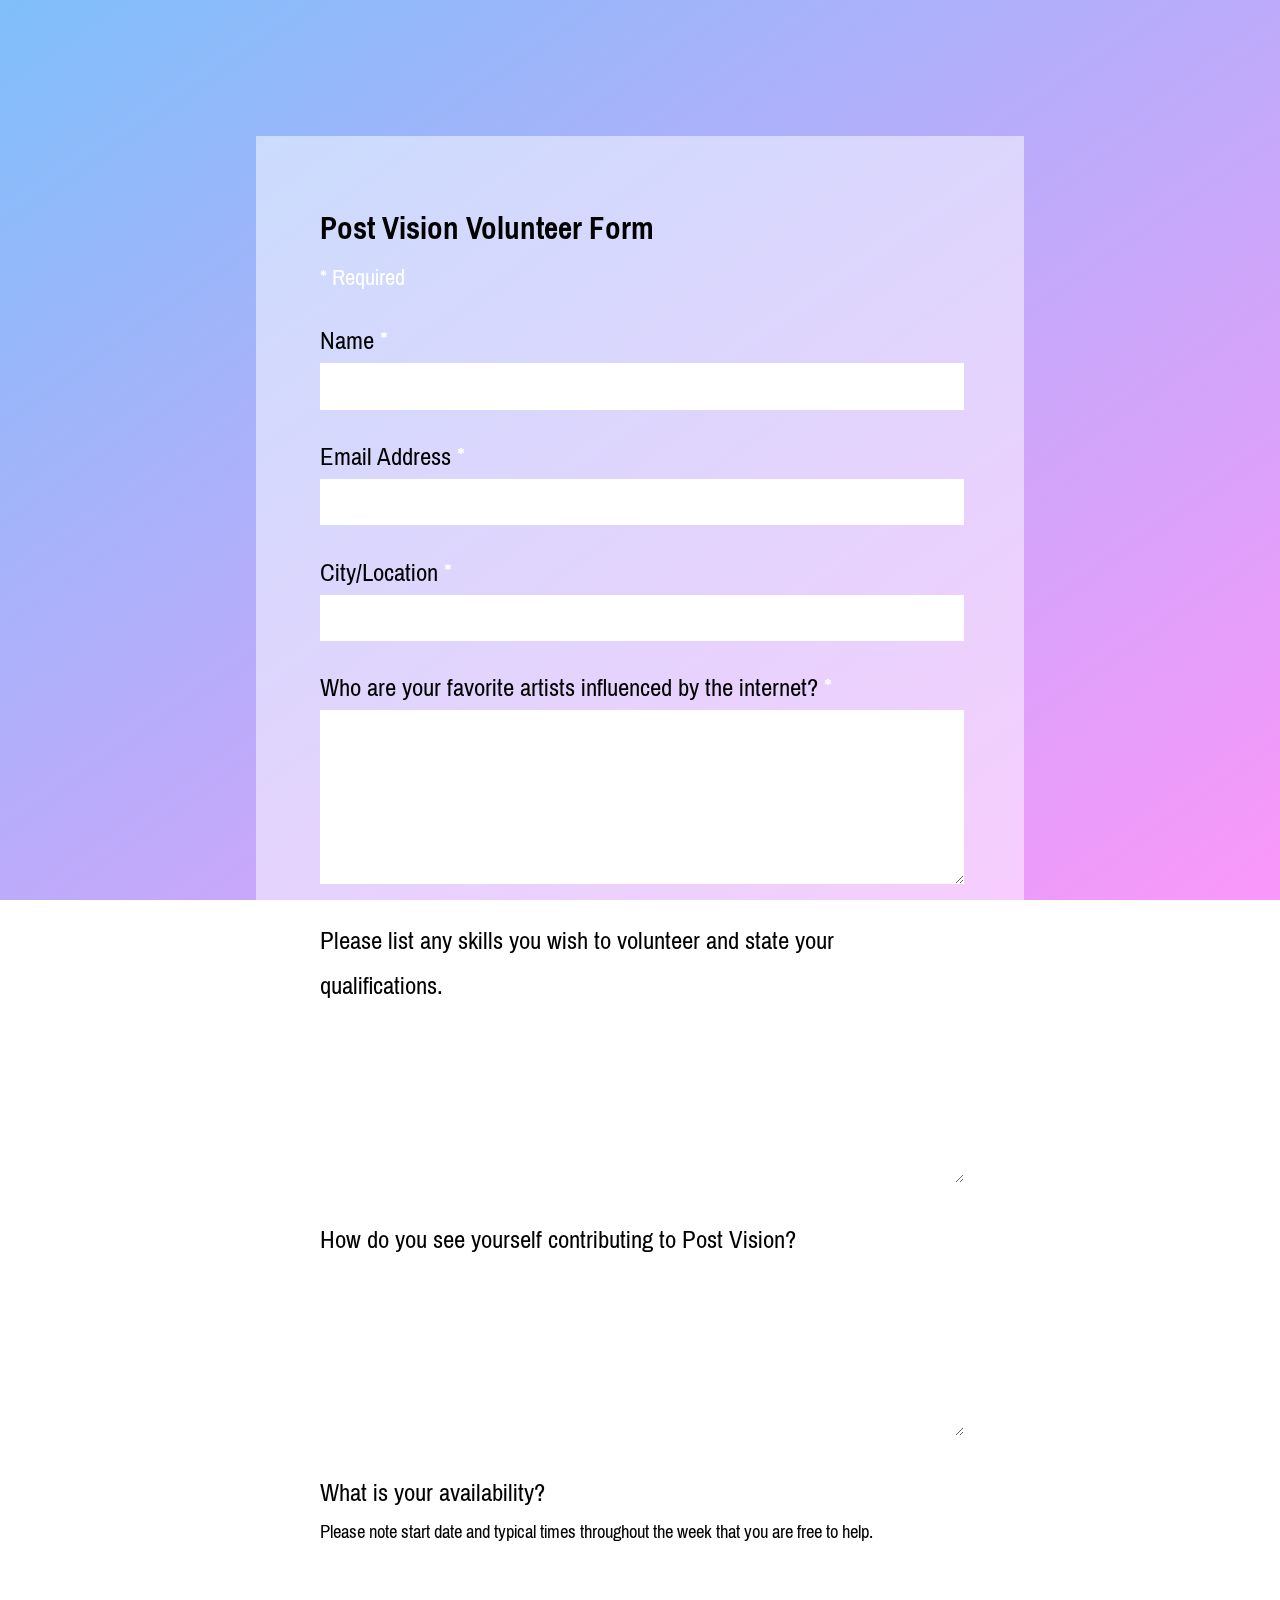
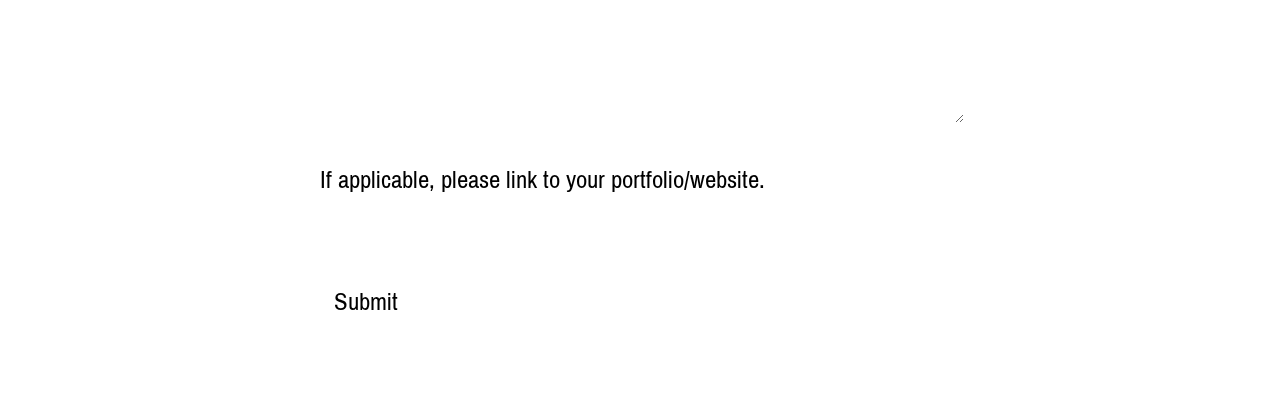
<file: apply/index.html>
<!DOCTYPE html>
	<head>
		<link rel="stylesheet" type="text/css" href="../static/styles/styles.css" >
		<link rel="stylesheet" type="text/css" href="../static/styles/form-styles.css" >
		<link rel="stylesheet" type="text/css" href="../static/styles/styles-mobile.css" media="only screen and (max-device-width: 640px)">
		<link rel="stylesheet" type="text/css" href="../static/styles/font-awesome.min.css" >
		<link href='https://fonts.googleapis.com/css?family=Pragati+Narrow' rel='stylesheet' type='text/css'>
	</head>
        <title>Post Vision Application</title>
        <meta http-equiv="Content-Type" content="text/html; charset=UTF-8">
       
    </head>
<body>
		<div id="bg-video-box">
		</div>
        <div class="form-block">
            <form id="form" target="_self" onsubmit="" action="">

	<div class="freebirdFormviewerViewFormCard">
		<div class="freebirdFormviewerViewAccentBanner freebirdAccentBackground"></div>
		<div class="freebirdFormviewerViewFormContent ">
			<div class="freebirdFormviewerViewHeaderHeader">
				<div class="freebirdFormviewerViewHeaderTitleRow">
					<div class="freebirdFormviewerViewHeaderTitle" dir="auto" role="heading" aria-level="1">Post Vision Volunteer Form</div>
				</div>
				<div class="freebirdFormviewerViewHeaderRequiredLegend" aria-hidden="true" dir="auto">* Required</div>
			</div>
			<div class="freebirdFormviewerViewItemList" role="list">
				<div role="listitem" class="freebirdFormviewerViewItemsItemItem freebirdFormviewerViewItemsTextTextItem" jsname="ibnC6b" jscontroller="rDGJeb" jsaction="sPvj8e:e4JwSe,vwKRrd;" data-required="true" data-input="L9xHkb" data-item-id="1164514188">
					<div class="freebirdFormviewerViewItemsItemItemheader">
						<div class="freebirdFormviewerViewItemsItemItemTitleContainer">
							<div class="freebirdFormviewerViewItemsItemItemTitle" dir="auto" role="heading" aria-level="2" aria-describedby="i.desc.1164514188">
								Name
								<span class="freebirdFormviewerViewItemsItemRequiredAsterisk" aria-hidden="true">*</span>
							</div>
							<div class="freebirdFormviewerViewItemsItemItemHelpText" id="i.desc.1164514188" dir="auto"></div>
						</div>
					</div>
					<div class="freebirdFormviewerViewItemsTextItemWrapper">
						<div class="quantumWizTextinputPaperinputEl freebirdFormviewerViewItemsTextShortText freebirdThemedInput" jscontroller="pxq3x" jsaction="clickonly:KjsqPd; focus:Jt1EX; blur:fpfTEe; input:Lg5SV;" jsshadow="" jsname="W85ice">
							<div class="quantumWizTextinputPaperinputMainContent exportContent">
								<div class="quantumWizTextinputPaperinputContentArea">
									<div class="quantumWizTextinputPaperinputInputArea">
										<input type="text" class="quantumWizTextinputPaperinputInput exportInput" jsname="YPqjbf" autocomplete="off" tabindex="0" aria-label="Name" aria-describedby="i.desc.1164514188 i.err.1164514188" name="Post Vision Volunteer Form" value="" required="" dir="auto" data-initial-dir="auto" data-initial-value="">
										<div jsname="LwH6nd" class="quantumWizTextinputPaperinputPlaceholder exportLabel">Your answer</div>
									</div>
									<div class="quantumWizTextinputPaperinputUnderline exportUnderline"></div>
									<div jsname="XmnwAc" class="quantumWizTextinputPaperinputFocusUnderline exportFocusUnderline"></div>
								</div>
							</div>
							<div jsname="ty6ygf" class="quantumWizTextinputPaperinputHint exportHint"></div>
						</div>
					</div>
					<input type="hidden" name="entry.1023410780" jsname="L9xHkb">
					<div jsname="XbIQze" class="freebirdFormviewerViewItemsItemErrorMessage" id="i.err.1164514188" role="alert"></div>
				</div>
				<div role="listitem" class="freebirdFormviewerViewItemsItemItem freebirdFormviewerViewItemsTextTextItem" jsname="ibnC6b" jscontroller="rDGJeb" jsaction="sPvj8e:e4JwSe,vwKRrd;" data-required="true" data-input="L9xHkb" data-item-id="34485674">
					<div class="freebirdFormviewerViewItemsItemItemheader">
						<div class="freebirdFormviewerViewItemsItemItemTitleContainer">
							<div class="freebirdFormviewerViewItemsItemItemTitle" dir="auto" role="heading" aria-level="2" aria-describedby="i.desc.34485674">
								Email Address
								<span class="freebirdFormviewerViewItemsItemRequiredAsterisk" aria-hidden="true">*</span>
							</div>
							<div class="freebirdFormviewerViewItemsItemItemHelpText" id="i.desc.34485674" dir="auto"></div>
						</div>
					</div>
					<div class="freebirdFormviewerViewItemsTextItemWrapper">
						<div class="quantumWizTextinputPaperinputEl freebirdFormviewerViewItemsTextShortText freebirdThemedInput" jscontroller="pxq3x" jsaction="clickonly:KjsqPd; focus:Jt1EX; blur:fpfTEe; input:Lg5SV;" jsshadow="" jsname="W85ice">
							<div class="quantumWizTextinputPaperinputMainContent exportContent">
								<div class="quantumWizTextinputPaperinputContentArea">
									<div class="quantumWizTextinputPaperinputInputArea">
										<input type="text" class="quantumWizTextinputPaperinputInput exportInput" jsname="YPqjbf" autocomplete="off" tabindex="0" aria-label="Email Address" aria-describedby="i.desc.34485674 i.err.34485674" name="Post Vision Volunteer Form" value="" required="" dir="auto" data-initial-dir="auto" data-initial-value="">
										<div jsname="LwH6nd" class="quantumWizTextinputPaperinputPlaceholder exportLabel">Your answer</div>
									</div>
									<div class="quantumWizTextinputPaperinputUnderline exportUnderline"></div>
									<div jsname="XmnwAc" class="quantumWizTextinputPaperinputFocusUnderline exportFocusUnderline"></div>
								</div>
							</div>
							<div jsname="ty6ygf" class="quantumWizTextinputPaperinputHint exportHint"></div>
						</div>
					</div>
					<input type="hidden" name="entry.1090518164" jsname="L9xHkb">
					<div jsname="XbIQze" class="freebirdFormviewerViewItemsItemErrorMessage" id="i.err.34485674" role="alert"></div>
				</div>
				<div role="listitem" class="freebirdFormviewerViewItemsItemItem freebirdFormviewerViewItemsTextTextItem" jsname="ibnC6b" jscontroller="rDGJeb" jsaction="sPvj8e:e4JwSe,vwKRrd;" data-required="true" data-input="L9xHkb" data-item-id="1781179036">
					<div class="freebirdFormviewerViewItemsItemItemheader">
						<div class="freebirdFormviewerViewItemsItemItemTitleContainer">
							<div class="freebirdFormviewerViewItemsItemItemTitle" dir="auto" role="heading" aria-level="2" aria-describedby="i.desc.1781179036">
								City/Location
								<span class="freebirdFormviewerViewItemsItemRequiredAsterisk" aria-hidden="true">*</span>
							</div>
							<div class="freebirdFormviewerViewItemsItemItemHelpText" id="i.desc.1781179036" dir="auto"></div>
						</div>
					</div>
					<div class="freebirdFormviewerViewItemsTextItemWrapper">
						<div class="quantumWizTextinputPaperinputEl freebirdFormviewerViewItemsTextShortText freebirdThemedInput" jscontroller="pxq3x" jsaction="clickonly:KjsqPd; focus:Jt1EX; blur:fpfTEe; input:Lg5SV;" jsshadow="" jsname="W85ice">
							<div class="quantumWizTextinputPaperinputMainContent exportContent">
								<div class="quantumWizTextinputPaperinputContentArea">
									<div class="quantumWizTextinputPaperinputInputArea">
										<input type="text" class="quantumWizTextinputPaperinputInput exportInput" jsname="YPqjbf" autocomplete="off" tabindex="0" aria-label="City/Location" aria-describedby="i.desc.1781179036 i.err.1781179036" name="Post Vision Volunteer Form" value="" required="" dir="auto" data-initial-dir="auto" data-initial-value="">
										<div jsname="LwH6nd" class="quantumWizTextinputPaperinputPlaceholder exportLabel">Your answer</div>
									</div>
									<div class="quantumWizTextinputPaperinputUnderline exportUnderline"></div>
									<div jsname="XmnwAc" class="quantumWizTextinputPaperinputFocusUnderline exportFocusUnderline"></div>
								</div>
							</div>
							<div jsname="ty6ygf" class="quantumWizTextinputPaperinputHint exportHint"></div>
						</div>
					</div>
					<input type="hidden" name="entry.1422656566" jsname="L9xHkb">
					<div jsname="XbIQze" class="freebirdFormviewerViewItemsItemErrorMessage" id="i.err.1781179036" role="alert"></div>
				</div>
				<div role="listitem" class="freebirdFormviewerViewItemsItemItem freebirdFormviewerViewItemsTextTextItem" jsname="ibnC6b" jscontroller="rDGJeb" jsaction="sPvj8e:e4JwSe,vwKRrd;" data-required="true" data-input="L9xHkb" data-item-id="548153080">
					<div class="freebirdFormviewerViewItemsItemItemheader">
						<div class="freebirdFormviewerViewItemsItemItemTitleContainer">
							<div class="freebirdFormviewerViewItemsItemItemTitle" dir="auto" role="heading" aria-level="2" aria-describedby="i.desc.548153080">
								Who are your favorite artists influenced by the internet?
								<span class="freebirdFormviewerViewItemsItemRequiredAsterisk" aria-hidden="true">*</span>
							</div>
							<div class="freebirdFormviewerViewItemsItemItemHelpText" id="i.desc.548153080" dir="auto"></div>
						</div>
					</div>
					<div class="quantumWizTextinputPapertextareaEl modeLight freebirdFormviewerViewItemsTextLongText freebirdThemedInput" jscontroller="pxq3x" jsaction="clickonly:KjsqPd; focus:Jt1EX; blur:fpfTEe; input:Lg5SV;" jsshadow="" jsname="W85ice">
						<div class="quantumWizTextinputPapertextareaMainContent exportContent">
							<div class="quantumWizTextinputPapertextareaPlaceholder exportLabel" jsname="LwH6nd">Your answer</div>
							<div class="quantumWizTextinputPapertextareaContentArea exportContentArea">
								<textarea class="quantumWizTextinputPapertextareaInput exportTextarea" jsname="YPqjbf" rows="1" tabindex="0" aria-label="Who are your favorite artists influenced by the internet?" jscontroller="gZjhIf" jsaction="input:Lg5SV;ti6hGc:XMgOHc;rcuQ6b:WYd;" required="" name="Post Vision Volunteer Form" dir="auto" data-initial-dir="auto" data-initial-value=""></textarea>
							</div>
							<div class="quantumWizTextinputPapertextareaUnderline exportUnderline"></div>
							<div jsname="XmnwAc" class="quantumWizTextinputPapertextareaFocusUnderline exportFocusUnderline"></div>
						</div>
						<div jsname="ty6ygf" class="quantumWizTextinputPapertextareaHint exportHint"></div>
					</div>
					<input type="hidden" name="entry.114780590" jsname="L9xHkb">
					<div jsname="XbIQze" class="freebirdFormviewerViewItemsItemErrorMessage" id="i.err.548153080" role="alert"></div>
				</div>
				<div role="listitem" class="freebirdFormviewerViewItemsItemItem freebirdFormviewerViewItemsTextTextItem" jsname="ibnC6b" jscontroller="rDGJeb" jsaction="sPvj8e:e4JwSe,vwKRrd;" data-required="true" data-input="L9xHkb" data-item-id="300705938">
					<div class="freebirdFormviewerViewItemsItemItemheader">
						<div class="freebirdFormviewerViewItemsItemItemTitleContainer">
							<div class="freebirdFormviewerViewItemsItemItemTitle" dir="auto" role="heading" aria-level="2" aria-describedby="i.desc.300705938">
								Please list any skills you wish to volunteer and state your qualifications.
								<span class="freebirdFormviewerViewItemsItemRequiredAsterisk" aria-hidden="true">*</span>
							</div>
							<div class="freebirdFormviewerViewItemsItemItemHelpText" id="i.desc.300705938" dir="auto"></div>
						</div>
					</div>
					<div class="quantumWizTextinputPapertextareaEl modeLight freebirdFormviewerViewItemsTextLongText freebirdThemedInput" jscontroller="pxq3x" jsaction="clickonly:KjsqPd; focus:Jt1EX; blur:fpfTEe; input:Lg5SV;" jsshadow="" jsname="W85ice">
						<div class="quantumWizTextinputPapertextareaMainContent exportContent">
							<div class="quantumWizTextinputPapertextareaPlaceholder exportLabel" jsname="LwH6nd">Your answer</div>
							<div class="quantumWizTextinputPapertextareaContentArea exportContentArea">
								<textarea class="quantumWizTextinputPapertextareaInput exportTextarea" jsname="YPqjbf" rows="1" tabindex="0" aria-label="Please list any skills you wish to volunteer and state your qualifications." jscontroller="gZjhIf" jsaction="input:Lg5SV;ti6hGc:XMgOHc;rcuQ6b:WYd;" required="" name="Post Vision Volunteer Form" dir="auto" data-initial-dir="auto" data-initial-value=""></textarea>
							</div>
							<div class="quantumWizTextinputPapertextareaUnderline exportUnderline"></div>
							<div jsname="XmnwAc" class="quantumWizTextinputPapertextareaFocusUnderline exportFocusUnderline"></div>
						</div>
						<div jsname="ty6ygf" class="quantumWizTextinputPapertextareaHint exportHint"></div>
					</div>
					<input type="hidden" name="entry.1400437543" jsname="L9xHkb">
					<div jsname="XbIQze" class="freebirdFormviewerViewItemsItemErrorMessage" id="i.err.300705938" role="alert"></div>
				</div>
				<div role="listitem" class="freebirdFormviewerViewItemsItemItem freebirdFormviewerViewItemsTextTextItem" jsname="ibnC6b" jscontroller="rDGJeb" jsaction="sPvj8e:e4JwSe,vwKRrd;" data-required="true" data-input="L9xHkb" data-item-id="1621136713">
					<div class="freebirdFormviewerViewItemsItemItemheader">
						<div class="freebirdFormviewerViewItemsItemItemTitleContainer">
							<div class="freebirdFormviewerViewItemsItemItemTitle" dir="auto" role="heading" aria-level="2" aria-describedby="i.desc.1621136713">
								How do you see yourself contributing to Post Vision?
								<span class="freebirdFormviewerViewItemsItemRequiredAsterisk" aria-hidden="true">*</span>
							</div>
							<div class="freebirdFormviewerViewItemsItemItemHelpText" id="i.desc.1621136713" dir="auto"></div>
						</div>
					</div>
					<div class="quantumWizTextinputPapertextareaEl modeLight freebirdFormviewerViewItemsTextLongText freebirdThemedInput" jscontroller="pxq3x" jsaction="clickonly:KjsqPd; focus:Jt1EX; blur:fpfTEe; input:Lg5SV;" jsshadow="" jsname="W85ice">
						<div class="quantumWizTextinputPapertextareaMainContent exportContent">
							<div class="quantumWizTextinputPapertextareaPlaceholder exportLabel" jsname="LwH6nd">Your answer</div>
							<div class="quantumWizTextinputPapertextareaContentArea exportContentArea">
								<textarea class="quantumWizTextinputPapertextareaInput exportTextarea" jsname="YPqjbf" rows="1" tabindex="0" aria-label="How do you see yourself contributing to Post Vision?" jscontroller="gZjhIf" jsaction="input:Lg5SV;ti6hGc:XMgOHc;rcuQ6b:WYd;" required="" name="Post Vision Volunteer Form" dir="auto" data-initial-dir="auto" data-initial-value=""></textarea>
							</div>
							<div class="quantumWizTextinputPapertextareaUnderline exportUnderline"></div>
							<div jsname="XmnwAc" class="quantumWizTextinputPapertextareaFocusUnderline exportFocusUnderline"></div>
						</div>
						<div jsname="ty6ygf" class="quantumWizTextinputPapertextareaHint exportHint"></div>
					</div>
					<input type="hidden" name="entry.176310131" jsname="L9xHkb">
					<div jsname="XbIQze" class="freebirdFormviewerViewItemsItemErrorMessage" id="i.err.1621136713" role="alert"></div>
				</div>
				<div role="listitem" class="freebirdFormviewerViewItemsItemItem freebirdFormviewerViewItemsTextTextItem" jsname="ibnC6b" jscontroller="rDGJeb" jsaction="sPvj8e:e4JwSe,vwKRrd;" data-required="true" data-input="L9xHkb" data-item-id="2079682392">
					<div class="freebirdFormviewerViewItemsItemItemheader">
						<div class="freebirdFormviewerViewItemsItemItemTitleContainer">
							<div class="freebirdFormviewerViewItemsItemItemTitle" dir="auto" role="heading" aria-level="2" aria-describedby="i.desc.2079682392">
								What is your availability?
								<span class="freebirdFormviewerViewItemsItemRequiredAsterisk" aria-hidden="true">*</span>
							</div>
							<div class="freebirdFormviewerViewItemsItemItemHelpText" id="i.desc.2079682392" dir="auto">
								Please note start date and typical times throughout the week that you are free to help.
							</div>
						</div>
					</div>
					<div class="quantumWizTextinputPapertextareaEl modeLight freebirdFormviewerViewItemsTextLongText freebirdThemedInput" jscontroller="pxq3x" jsaction="clickonly:KjsqPd; focus:Jt1EX; blur:fpfTEe; input:Lg5SV;" jsshadow="" jsname="W85ice">
						<div class="quantumWizTextinputPapertextareaMainContent exportContent">
							<div class="quantumWizTextinputPapertextareaPlaceholder exportLabel" jsname="LwH6nd">Your answer</div>
							<div class="quantumWizTextinputPapertextareaContentArea exportContentArea">
								<textarea class="quantumWizTextinputPapertextareaInput exportTextarea" jsname="YPqjbf" rows="1" tabindex="0" aria-label="What is your availability?" jscontroller="gZjhIf" jsaction="input:Lg5SV;ti6hGc:XMgOHc;rcuQ6b:WYd;" required="" name="Post Vision Volunteer Form" dir="auto" data-initial-dir="auto" data-initial-value=""></textarea>
							</div>
							<div class="quantumWizTextinputPapertextareaUnderline exportUnderline"></div>
							<div jsname="XmnwAc" class="quantumWizTextinputPapertextareaFocusUnderline exportFocusUnderline"></div>
						</div>
						<div jsname="ty6ygf" class="quantumWizTextinputPapertextareaHint exportHint"></div>
					</div>
					<input type="hidden" name="entry.1885131073" jsname="L9xHkb">
					<div jsname="XbIQze" class="freebirdFormviewerViewItemsItemErrorMessage" id="i.err.2079682392" role="alert"></div>
				</div>
				<div role="listitem" class="freebirdFormviewerViewItemsItemItem freebirdFormviewerViewItemsTextTextItem" jsname="ibnC6b" jscontroller="rDGJeb" jsaction="sPvj8e:e4JwSe,vwKRrd;" data-input="L9xHkb" data-item-id="141104151">
					<div class="freebirdFormviewerViewItemsItemItemheader">
						<div class="freebirdFormviewerViewItemsItemItemTitleContainer">
							<div class="freebirdFormviewerViewItemsItemItemTitle" dir="auto" role="heading" aria-level="2" aria-describedby="i.desc.141104151">If applicable, please link to your portfolio/website.</div>
							<div class="freebirdFormviewerViewItemsItemItemHelpText" id="i.desc.141104151" dir="auto"></div>
						</div>
					</div>
					<div class="freebirdFormviewerViewItemsTextItemWrapper">
						<div class="quantumWizTextinputPaperinputEl freebirdFormviewerViewItemsTextShortText freebirdThemedInput" jscontroller="pxq3x" jsaction="clickonly:KjsqPd; focus:Jt1EX; blur:fpfTEe; input:Lg5SV;" jsshadow="" jsname="W85ice">
							<div class="quantumWizTextinputPaperinputMainContent exportContent">
								<div class="quantumWizTextinputPaperinputContentArea">
									<div class="quantumWizTextinputPaperinputInputArea">
										<input type="text" class="quantumWizTextinputPaperinputInput exportInput" jsname="YPqjbf" autocomplete="off" tabindex="0" aria-label="If applicable, please link to your portfolio/website." aria-describedby="i.desc.141104151 i.err.141104151" name="Post Vision Volunteer Form" value="" dir="auto" data-initial-dir="auto" data-initial-value="">
										<div jsname="LwH6nd" class="quantumWizTextinputPaperinputPlaceholder exportLabel">Your answer</div>
									</div>
									<div class="quantumWizTextinputPaperinputUnderline exportUnderline"></div>
									<div jsname="XmnwAc" class="quantumWizTextinputPaperinputFocusUnderline exportFocusUnderline"></div>
								</div>
							</div>
							<div jsname="ty6ygf" class="quantumWizTextinputPaperinputHint exportHint"></div>
						</div>
					</div>
					<input type="hidden" name="entry.918540129" jsname="L9xHkb">
					<div jsname="XbIQze" class="freebirdFormviewerViewItemsItemErrorMessage" id="i.err.141104151" role="alert"></div>
				</div>
			</div>
			<div class="freebirdFormviewerViewNavigationNavControls" jscontroller="lSvzH" jsaction="rcuQ6b:npT2md;JIbuQc:V3upec(GeGHKb),HiUbje(M2UYVd),NPBnCf(OCpkoe)" data-shuffle-seed="4129407934079546858">
				<div class="freebirdFormviewerViewNavigationButtonsAndProgress">
					<div class="freebirdFormviewerViewNavigationButtons">
						<div role="button" class="quantumWizButtonPaperbuttonEl quantumWizButtonPaperbuttonFlat quantumWizButtonPaperbuttonDark quantumWizButtonPaperbutton2El2 freebirdFormviewerViewNavigationSubmitButton" jscontroller="VXdfxd" jsaction="click:cOuCgd; mousedown:UX7yZ; mouseup:lbsD7e; mouseenter:tfO1Yc; mouseleave:JywGue;touchstart:p6p2H; touchmove:FwuNnf; touchend:yfqBxc(preventMouseEvents=true|preventDefault=true); touchcancel:JMtRjd;focus:AHmuwe; blur:O22p3e; contextmenu:mg9Pef;" jsshadow="" jsname="M2UYVd" aria-disabled="false" tabindex="0">
							<div class="quantumWizButtonPaperbuttonRipple exportInk" jsname="ksKsZd"></div>
							<div class="quantumWizButtonPaperbuttonFocusOverlay exportOverlay"></div>
							<content class="quantumWizButtonPaperbuttonContent">
								<input class="submitButton" type="submit" value="Submit">
							</content>
						</div>
					</div>
				</div>
			</div>
			<input type="hidden" name="fvv" value="1">
			<input type="hidden" name="draftResponse" value="[,,&quot;4129407934079546858&quot;]
					">
			<input type="hidden" name="pageHistory" value="0">
			<input type="hidden" name="fbzx" value="4129407934079546858"></div>
	</div>
</form>
        </div>

        <script src="../static/js/bower_components/jquery/dist/jquery.js" type="text/javascript"></script>

        <script type="text/javascript">
            function postToGoogle() {
                var data = {}

                $.each($('#form input'), function(i, item){
                	var name = $(item).attr('name');
                	if(name && name.split('.')[0] == 'entry'){
                		console.log(name);
                		console.log($(item).parent().children().first().val());
                		data[name] = $(item).parent().find('.exportInput, .exportTextarea').val();
                	}                	
                });

                console.log(data);
 
                $.ajax({
                url: "https://docs.google.com/forms/d/e/1FAIpQLSd9hWRyUWR9QuruYDLFxC0iqigxsGwADqAww7saOwAhec_46g/formResponse",
                data: data,
                type: "POST",
                dataType: "xml",
                statusCode: {
                    0: function() {
                        //Success message
                    },
                    200: function() {
                        //Success Message
                    }
                }
            });
            }
             
            $(document).ready(function(){
                $('#form').submit(function() {
                    postToGoogle();
                    return false;
                });
            });
        </script>
    </body>
</html>

	</body>
</html>
</file>
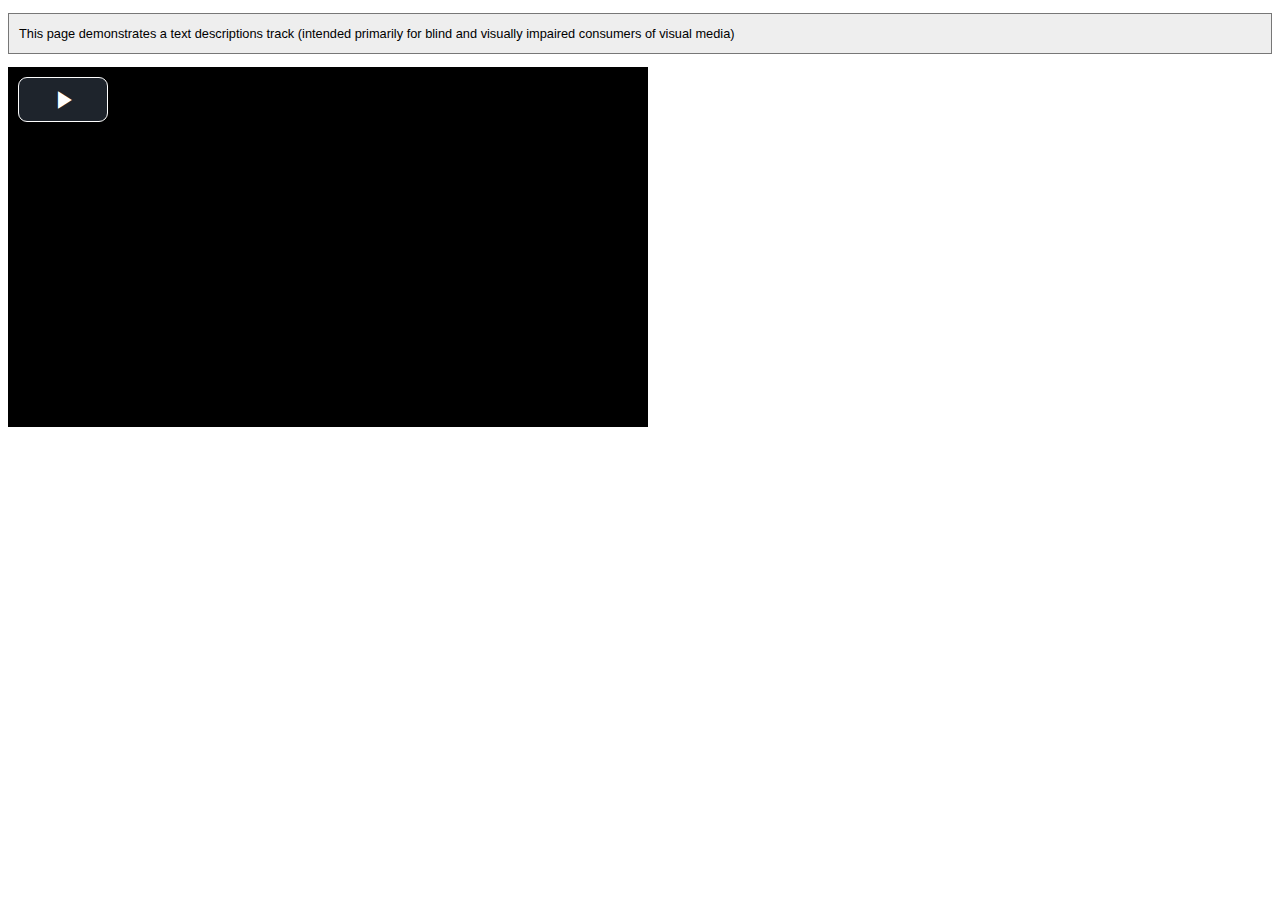
<file: static/js/bower_components/video.js/dist/examples/elephantsdream/index.html>
<!DOCTYPE html>
<html lang="en">
<head>
  <meta charset="utf-8" />
  <title>Video.js Text Descriptions, Chapters &amp; Captions Example</title>

  <link href="../../video-js.css" rel="stylesheet" type="text/css">

  <script src="../../video.js"></script>

  <!-- Set the location of the flash SWF -->
  <script>
    videojs.setGlobalOptions({
      flash: {
        swf: '../../video-js.swf'
      }
    });
  </script>

</head>
<body>
  <p style="background-color:#eee; border: 1px solid #777; padding: 10px; font-size: .8em; line-height: 1.5em; font-family: Verdana, sans-serif;">This page demonstrates a text descriptions track (intended primarily for blind and visually impaired consumers of visual media)</p>

  <!-- NOTE: we have to disable native Text Track support for the HTML5 tech,
             since even HTML5 video players with native Text Track support
             don't currently support 'description' text tracks in any
             useful way! -->
  <video id="example_video_1" class="video-js vjs-default-skin" controls preload="none" width="640" height="360"
      data-setup='{ "html5" : { "nativeTextTracks" : false } }'>
    <source src="https://archive.org/download/ElephantsDream/ed_hd.mp4" type="video/mp4">
    <source src="https://archive.org/download/ElephantsDream/ed_hd.ogv" type="video/ogv">

    <track kind="captions" src="captions.en.vtt" srclang="en" label="English" default></track><!-- Tracks need an ending tag thanks to IE9 -->
    <track kind="captions" src="captions.sv.vtt" srclang="sv" label="Swedish"></track>
    <track kind="captions" src="captions.ru.vtt" srclang="ru" label="Russian"></track>
    <track kind="captions" src="captions.ja.vtt" srclang="ja" label="Japanese"></track>
    <track kind="captions" src="captions.ar.vtt" srclang="ar" label="Arabic"></track>

    <track kind="descriptions" src="descriptions.en.vtt" srclang="en" label="English"></track>

    <track kind="chapters" src="chapters.en.vtt" srclang="en" label="English"></track>

    <p class="vjs-no-js">To view this video please enable JavaScript, and consider upgrading to a web browser that <a href="http://videojs.com/html5-video-support/" target="_blank">supports HTML5 video</a></p>
  </video>
</body>
</html>
</file>
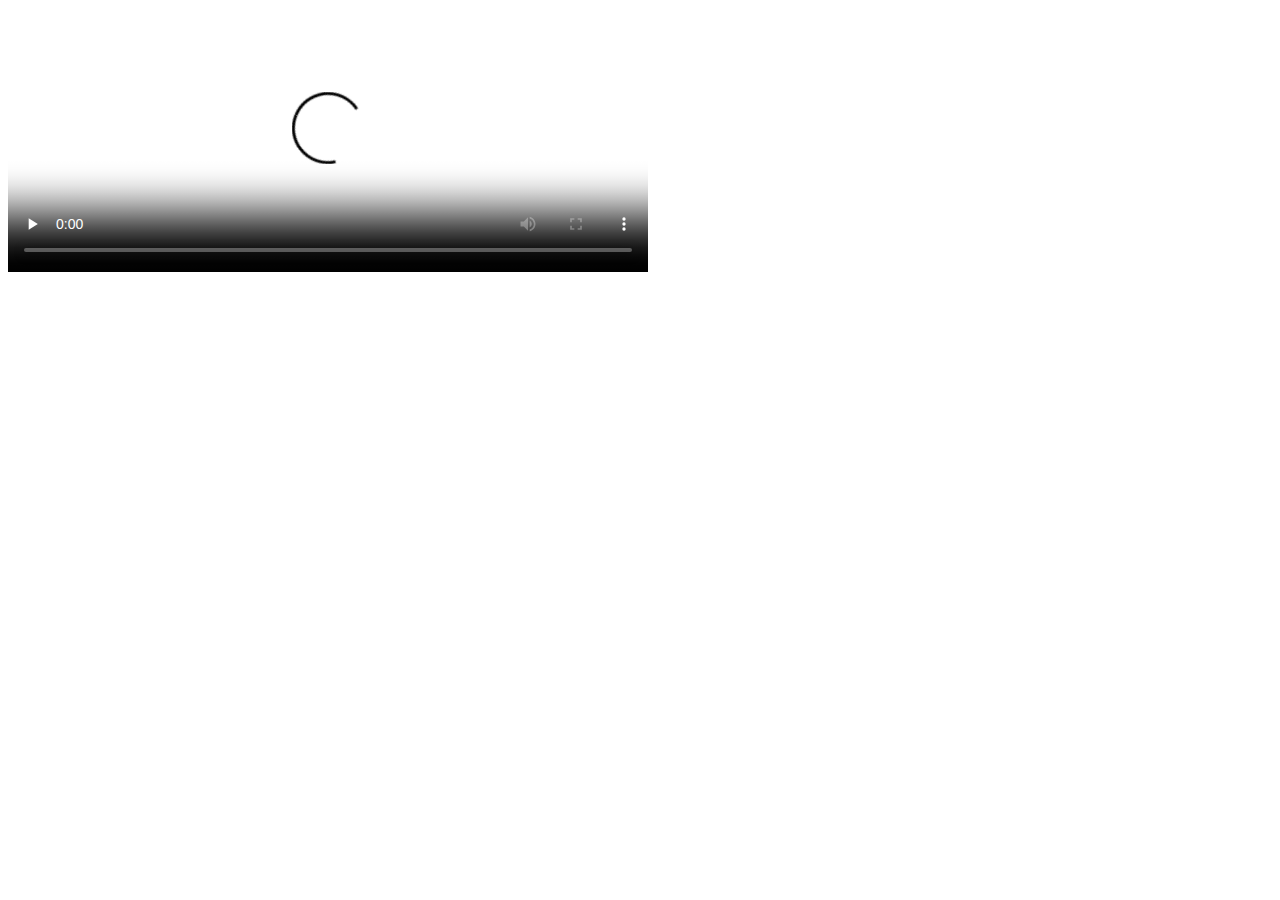
<file: static/js/bower_components/video.js/dist/examples/simple-embed/index.html>
<!DOCTYPE html>
<html lang="en">

<head>

  <head>
    <title>Video.js | HTML5 Video Player</title>
    <link href="http://vjs.zencdn.net/5.0.2/video-js.css" rel="stylesheet">
    <script src="http://vjs.zencdn.net/ie8/1.1.0/videojs-ie8.min.js"></script>
    <script src="http://vjs.zencdn.net/5.0.2/video.js"></script>

  </head>

</head>

<body>

  <video id="example_video_1" class="video-js vjs-default-skin" controls preload="none" width="640" height="264" poster="http://vjs.zencdn.net/v/oceans.png" data-setup="{}">
    <source src="http://vjs.zencdn.net/v/oceans.mp4" type="video/mp4">
    <source src="http://vjs.zencdn.net/v/oceans.webm" type="video/webm">
    <source src="http://vjs.zencdn.net/v/oceans.ogv" type="video/ogg">
    <track kind="captions" src="../shared/example-captions.vtt" srclang="en" label="English"></track>
    <!-- Tracks need an ending tag thanks to IE9 -->
    <track kind="subtitles" src="../shared/example-captions.vtt" srclang="en" label="English"></track>
    <!-- Tracks need an ending tag thanks to IE9 -->
    <p class="vjs-no-js">To view this video please enable JavaScript, and consider upgrading to a web browser that <a href="http://videojs.com/html5-video-support/" target="_blank">supports HTML5 video</a></p>
  </video>
</body>

</html>
</file>
<file: static/styles/styles.css>
#bg-video-box {
    position: absolute;
    top: 0;
    right: 0;
    width: 100%;
    height: 100%;
    box-sizing: border-box;
    z-index: -1;
}

#bg-video {
    height: 100%;
    width: 100%;
}

a {
  color: inherit;
  text-decoration: inherit;
  cursor: crosshair;
}

a:visited {
  color: inherit;
  text-decoration: inherit;
}

.center {
    position: absolute;
    left: 50%;
    transform: translateX(-50%) translateY(175px);
    top: 50%;
    width: 100%;
}

.white-text {
    color: white;
}

.center-text {
    text-align: center;
    font-size: 1.3333em;
    width: 100%;
}

.center-icons-box {
    width:100%;
}

.center-icons {
    font-size: 1em;
    position: absolute;
    left: 50%;
    transform: translateX(-50%);
}

.icon {
    padding: 10px;
}

.hidden {
    transition: all 1s;
    visibility: hidden;
    opacity: 0;
}

.shown {
    transition: all 2s;
    visibility: visible;
    opacity: 1;
}

body {
    font-family: 'Pragati Narrow', sans-serif;
    font-size: 36px;
}

#bg-video-box {
    position: fixed;
    background: #7FBFFA; /* For browsers that do not support gradients */
  background: -webkit-linear-gradient(left top, #7FBFFA, #FA97FA); /* For Safari 5.1 to 6.0 */
  background: -o-linear-gradient(bottom right, #7FBFFA, #FA97FA); /* For Opera 11.1 to 12.0 */
  background: -moz-linear-gradient(bottom right, #7FBFFA, #FA97FA); /* For Firefox 3.6 to 15 */
  background: linear-gradient(to bottom right, #7FBFFA, #FA97FA); /* Standard syntax */
}
</file>
<file: static/styles/form-styles.css>
.form-block {
    position: absolute;
    left: 50%;
    transform: translateX(-50%);
    width: 50%;
    font-size: .75em;
    background-color: rgba(255, 255, 255, 0.5);
    padding: 5%;
    box-sizing: content-box;
    margin-top: 10%;
    margin-bottom: 10%;
}

.freebirdFormviewerViewHeaderRequiredLegend {
	color: white;
	font-size: .9em;
}

.freebirdFormviewerViewItemsItemRequiredAsterisk {
	color: white;
}

.freebirdFormviewerViewHeaderTitle {
	font-size: 1.25em;
	font-weight: bold;
}

.freebirdFormviewerViewItemsItemItemHelpText {
	font-size: .75em;
}

.exportLabel {
	display: none;
}

.freebirdFormviewerViewItemsItemItem, .freebirdFormviewerViewNavigationNavControls {
	margin-top: 20px;
}

.exportInput, .exportTextarea {
	transition: all 1s;
	border: 0px;
	border-style:solid;
	width: 100%;
	font-size: 1.5em;
	box-shadow: 0px 0px 0px 0px #FA97FA inset;
}

*:focus {
	transition: all 1s;
    outline: none;
    box-shadow: 0px 0px 0px 2px #FA97FA inset;
}

.exportInput {
	height: 1.1em;
}

.exportTextarea {
	height: 4.2em;
}

.submitButton {
	transition: all 1s;
	background-color:#ffffff;
	border:0px solid #ff00d9;
	box-shadow: 0px 0px 0px 0px #FA97FA inset;
	display:inline-block;
	cursor:pointer;
	color:#000000;
	font-size:1em;
	padding:.25em .5em;
	text-decoration:none;
	font-family: 'Pragati Narrow', sans-serif;
}
.submitButton:hover {
	transition: all 1s;
	box-shadow: 0px 0px 0px 3px #FA97FA inset;
	color: #7FBFFA;
}
.submitButton:active {
	position:relative;
	top:1px;
	border:0px solid #ff00d9;
}
</file>
<file: static/styles/styles-mobile.css>
.center {
    transform: translateX(-50%) translateY(250px);
}

.center-text {
    font-size: 64px;
}

.center-icons {
    font-size: 80px;
}
</file>
<file: static/js/bower_components/video.js/dist/video-js.css>
@charset "UTF-8";
.video-js .vjs-big-play-button:before, .video-js .vjs-control:before, .video-js .vjs-modal-dialog, .vjs-modal-dialog .vjs-modal-dialog-content {
  position: absolute;
  top: 0;
  left: 0;
  width: 100%;
  height: 100%; }

.video-js .vjs-big-play-button:before, .video-js .vjs-control:before {
  text-align: center; }

@font-face {
  font-family: VideoJS;
  src: url("font/VideoJS.eot?#iefix") format("eot"); }

@font-face {
  font-family: VideoJS;
  src: url([data-uri]) format("woff"), url([data-uri]) format("truetype");
  font-weight: normal;
  font-style: normal; }

.vjs-icon-play, .video-js .vjs-big-play-button, .video-js .vjs-play-control {
  font-family: VideoJS;
  font-weight: normal;
  font-style: normal; }
  .vjs-icon-play:before, .video-js .vjs-big-play-button:before, .video-js .vjs-play-control:before {
    content: ""; }

.vjs-icon-play-circle {
  font-family: VideoJS;
  font-weight: normal;
  font-style: normal; }
  .vjs-icon-play-circle:before {
    content: ""; }

.vjs-icon-pause, .video-js .vjs-play-control.vjs-playing {
  font-family: VideoJS;
  font-weight: normal;
  font-style: normal; }
  .vjs-icon-pause:before, .video-js .vjs-play-control.vjs-playing:before {
    content: ""; }

.vjs-icon-volume-mute, .video-js .vjs-mute-control.vjs-vol-0,
.video-js .vjs-volume-menu-button.vjs-vol-0 {
  font-family: VideoJS;
  font-weight: normal;
  font-style: normal; }
  .vjs-icon-volume-mute:before, .video-js .vjs-mute-control.vjs-vol-0:before,
  .video-js .vjs-volume-menu-button.vjs-vol-0:before {
    content: ""; }

.vjs-icon-volume-low, .video-js .vjs-mute-control.vjs-vol-1,
.video-js .vjs-volume-menu-button.vjs-vol-1 {
  font-family: VideoJS;
  font-weight: normal;
  font-style: normal; }
  .vjs-icon-volume-low:before, .video-js .vjs-mute-control.vjs-vol-1:before,
  .video-js .vjs-volume-menu-button.vjs-vol-1:before {
    content: ""; }

.vjs-icon-volume-mid, .video-js .vjs-mute-control.vjs-vol-2,
.video-js .vjs-volume-menu-button.vjs-vol-2 {
  font-family: VideoJS;
  font-weight: normal;
  font-style: normal; }
  .vjs-icon-volume-mid:before, .video-js .vjs-mute-control.vjs-vol-2:before,
  .video-js .vjs-volume-menu-button.vjs-vol-2:before {
    content: ""; }

.vjs-icon-volume-high, .video-js .vjs-mute-control,
.video-js .vjs-volume-menu-button {
  font-family: VideoJS;
  font-weight: normal;
  font-style: normal; }
  .vjs-icon-volume-high:before, .video-js .vjs-mute-control:before,
  .video-js .vjs-volume-menu-button:before {
    content: ""; }

.vjs-icon-fullscreen-enter, .video-js .vjs-fullscreen-control {
  font-family: VideoJS;
  font-weight: normal;
  font-style: normal; }
  .vjs-icon-fullscreen-enter:before, .video-js .vjs-fullscreen-control:before {
    content: ""; }

.vjs-icon-fullscreen-exit, .video-js.vjs-fullscreen .vjs-fullscreen-control {
  font-family: VideoJS;
  font-weight: normal;
  font-style: normal; }
  .vjs-icon-fullscreen-exit:before, .video-js.vjs-fullscreen .vjs-fullscreen-control:before {
    content: ""; }

.vjs-icon-square {
  font-family: VideoJS;
  font-weight: normal;
  font-style: normal; }
  .vjs-icon-square:before {
    content: ""; }

.vjs-icon-spinner {
  font-family: VideoJS;
  font-weight: normal;
  font-style: normal; }
  .vjs-icon-spinner:before {
    content: ""; }

.vjs-icon-subtitles, .video-js .vjs-subtitles-button {
  font-family: VideoJS;
  font-weight: normal;
  font-style: normal; }
  .vjs-icon-subtitles:before, .video-js .vjs-subtitles-button:before {
    content: ""; }

.vjs-icon-captions, .video-js .vjs-captions-button {
  font-family: VideoJS;
  font-weight: normal;
  font-style: normal; }
  .vjs-icon-captions:before, .video-js .vjs-captions-button:before {
    content: ""; }

.vjs-icon-chapters, .video-js .vjs-chapters-button {
  font-family: VideoJS;
  font-weight: normal;
  font-style: normal; }
  .vjs-icon-chapters:before, .video-js .vjs-chapters-button:before {
    content: ""; }

.vjs-icon-share {
  font-family: VideoJS;
  font-weight: normal;
  font-style: normal; }
  .vjs-icon-share:before {
    content: ""; }

.vjs-icon-cog {
  font-family: VideoJS;
  font-weight: normal;
  font-style: normal; }
  .vjs-icon-cog:before {
    content: ""; }

.vjs-icon-circle, .video-js .vjs-mouse-display, .video-js .vjs-play-progress, .video-js .vjs-volume-level {
  font-family: VideoJS;
  font-weight: normal;
  font-style: normal; }
  .vjs-icon-circle:before, .video-js .vjs-mouse-display:before, .video-js .vjs-play-progress:before, .video-js .vjs-volume-level:before {
    content: ""; }

.vjs-icon-circle-outline {
  font-family: VideoJS;
  font-weight: normal;
  font-style: normal; }
  .vjs-icon-circle-outline:before {
    content: ""; }

.vjs-icon-circle-inner-circle {
  font-family: VideoJS;
  font-weight: normal;
  font-style: normal; }
  .vjs-icon-circle-inner-circle:before {
    content: ""; }

.vjs-icon-hd {
  font-family: VideoJS;
  font-weight: normal;
  font-style: normal; }
  .vjs-icon-hd:before {
    content: ""; }

.vjs-icon-cancel, .video-js .vjs-control.vjs-close-button {
  font-family: VideoJS;
  font-weight: normal;
  font-style: normal; }
  .vjs-icon-cancel:before, .video-js .vjs-control.vjs-close-button:before {
    content: ""; }

.vjs-icon-replay {
  font-family: VideoJS;
  font-weight: normal;
  font-style: normal; }
  .vjs-icon-replay:before {
    content: ""; }

.vjs-icon-facebook {
  font-family: VideoJS;
  font-weight: normal;
  font-style: normal; }
  .vjs-icon-facebook:before {
    content: ""; }

.vjs-icon-gplus {
  font-family: VideoJS;
  font-weight: normal;
  font-style: normal; }
  .vjs-icon-gplus:before {
    content: ""; }

.vjs-icon-linkedin {
  font-family: VideoJS;
  font-weight: normal;
  font-style: normal; }
  .vjs-icon-linkedin:before {
    content: ""; }

.vjs-icon-twitter {
  font-family: VideoJS;
  font-weight: normal;
  font-style: normal; }
  .vjs-icon-twitter:before {
    content: ""; }

.vjs-icon-tumblr {
  font-family: VideoJS;
  font-weight: normal;
  font-style: normal; }
  .vjs-icon-tumblr:before {
    content: ""; }

.vjs-icon-pinterest {
  font-family: VideoJS;
  font-weight: normal;
  font-style: normal; }
  .vjs-icon-pinterest:before {
    content: ""; }

.vjs-icon-audio-description, .video-js .vjs-descriptions-button {
  font-family: VideoJS;
  font-weight: normal;
  font-style: normal; }
  .vjs-icon-audio-description:before, .video-js .vjs-descriptions-button:before {
    content: ""; }

.video-js {
  display: block;
  vertical-align: top;
  box-sizing: border-box;
  color: #fff;
  background-color: #000;
  position: relative;
  padding: 0;
  font-size: 10px;
  line-height: 1;
  font-weight: normal;
  font-style: normal;
  font-family: Arial, Helvetica, sans-serif;
  -webkit-user-select: none;
  -moz-user-select: none;
  -ms-user-select: none;
  user-select: none; }
  .video-js:-moz-full-screen {
    position: absolute; }
  .video-js:-webkit-full-screen {
    width: 100% !important;
    height: 100% !important; }

.video-js *,
.video-js *:before,
.video-js *:after {
  box-sizing: inherit; }

.video-js ul {
  font-family: inherit;
  font-size: inherit;
  line-height: inherit;
  list-style-position: outside;
  margin-left: 0;
  margin-right: 0;
  margin-top: 0;
  margin-bottom: 0; }

.video-js.vjs-fluid,
.video-js.vjs-16-9,
.video-js.vjs-4-3 {
  width: 100%;
  max-width: 100%;
  height: 0; }

.video-js.vjs-16-9 {
  padding-top: 56.25%; }

.video-js.vjs-4-3 {
  padding-top: 75%; }

.video-js.vjs-fill {
  width: 100%;
  height: 100%; }

.video-js .vjs-tech {
  position: absolute;
  top: 0;
  left: 0;
  width: 100%;
  height: 100%; }

body.vjs-full-window {
  padding: 0;
  margin: 0;
  height: 100%;
  overflow-y: auto; }

.vjs-full-window .video-js.vjs-fullscreen {
  position: fixed;
  overflow: hidden;
  z-index: 1000;
  left: 0;
  top: 0;
  bottom: 0;
  right: 0; }

.video-js.vjs-fullscreen {
  width: 100% !important;
  height: 100% !important;
  padding-top: 0 !important; }

.video-js.vjs-fullscreen.vjs-user-inactive {
  cursor: none; }

.vjs-hidden {
  display: none !important; }

.vjs-disabled {
  opacity: 0.5;
  cursor: default; }

.video-js .vjs-offscreen {
  height: 1px;
  left: -9999px;
  position: absolute;
  top: 0;
  width: 1px; }

.vjs-lock-showing {
  display: block !important;
  opacity: 1;
  visibility: visible; }

.vjs-no-js {
  padding: 20px;
  color: #fff;
  background-color: #000;
  font-size: 18px;
  font-family: Arial, Helvetica, sans-serif;
  text-align: center;
  width: 300px;
  height: 150px;
  margin: 0px auto; }

.vjs-no-js a,
.vjs-no-js a:visited {
  color: #66A8CC; }

.video-js .vjs-big-play-button {
  font-size: 3em;
  line-height: 1.5em;
  height: 1.5em;
  width: 3em;
  display: block;
  position: absolute;
  top: 10px;
  left: 10px;
  padding: 0;
  cursor: pointer;
  opacity: 1;
  border: 0.06666em solid #fff;
  background-color: #2B333F;
  background-color: rgba(43, 51, 63, 0.7);
  -webkit-border-radius: 0.3em;
  -moz-border-radius: 0.3em;
  border-radius: 0.3em;
  -webkit-transition: all 0.4s;
  -moz-transition: all 0.4s;
  -o-transition: all 0.4s;
  transition: all 0.4s; }

.vjs-big-play-centered .vjs-big-play-button {
  top: 50%;
  left: 50%;
  margin-top: -0.75em;
  margin-left: -1.5em; }

.video-js:hover .vjs-big-play-button,
.video-js .vjs-big-play-button:focus {
  outline: 0;
  border-color: #fff;
  background-color: #73859f;
  background-color: rgba(115, 133, 159, 0.5);
  -webkit-transition: all 0s;
  -moz-transition: all 0s;
  -o-transition: all 0s;
  transition: all 0s; }

.vjs-controls-disabled .vjs-big-play-button,
.vjs-has-started .vjs-big-play-button,
.vjs-using-native-controls .vjs-big-play-button,
.vjs-error .vjs-big-play-button {
  display: none; }

.video-js button {
  background: none;
  border: none;
  color: inherit;
  display: inline-block;
  overflow: visible;
  font-size: inherit;
  line-height: inherit;
  text-transform: none;
  text-decoration: none;
  transition: none;
  -webkit-appearance: none;
  -moz-appearance: none;
  appearance: none; }

.video-js .vjs-control.vjs-close-button {
  cursor: pointer;
  height: 3em;
  position: absolute;
  right: 0;
  top: 0.5em;
  z-index: 2; }

.vjs-menu-button {
  cursor: pointer; }

.vjs-menu-button.vjs-disabled {
  cursor: default; }

.vjs-workinghover .vjs-menu-button.vjs-disabled:hover .vjs-menu {
  display: none; }

.vjs-menu .vjs-menu-content {
  display: block;
  padding: 0;
  margin: 0;
  overflow: auto;
  font-family: Arial, Helvetica, sans-serif; }

.vjs-scrubbing .vjs-menu-button:hover .vjs-menu {
  display: none; }

.vjs-menu li {
  list-style: none;
  margin: 0;
  padding: 0.2em 0;
  line-height: 1.4em;
  font-size: 1.2em;
  text-align: center;
  text-transform: lowercase; }

.vjs-menu li:focus,
.vjs-menu li:hover {
  outline: 0;
  background-color: #73859f;
  background-color: rgba(115, 133, 159, 0.5); }

.vjs-menu li.vjs-selected,
.vjs-menu li.vjs-selected:focus,
.vjs-menu li.vjs-selected:hover {
  background-color: #fff;
  color: #2B333F; }

.vjs-menu li.vjs-menu-title {
  text-align: center;
  text-transform: uppercase;
  font-size: 1em;
  line-height: 2em;
  padding: 0;
  margin: 0 0 0.3em 0;
  font-weight: bold;
  cursor: default; }

.vjs-menu-button-popup .vjs-menu {
  display: none;
  position: absolute;
  bottom: 0;
  width: 10em;
  left: -3em;
  height: 0em;
  margin-bottom: 1.5em;
  border-top-color: rgba(43, 51, 63, 0.7); }

.vjs-menu-button-popup .vjs-menu .vjs-menu-content {
  background-color: #2B333F;
  background-color: rgba(43, 51, 63, 0.7);
  position: absolute;
  width: 100%;
  bottom: 1.5em;
  max-height: 15em; }

.vjs-workinghover .vjs-menu-button-popup:hover .vjs-menu,
.vjs-menu-button-popup .vjs-menu.vjs-lock-showing {
  display: block; }

.video-js .vjs-menu-button-inline {
  -webkit-transition: all 0.4s;
  -moz-transition: all 0.4s;
  -o-transition: all 0.4s;
  transition: all 0.4s;
  overflow: hidden; }

.video-js .vjs-menu-button-inline:before {
  width: 2.222222222em; }

.video-js .vjs-menu-button-inline:hover,
.video-js .vjs-menu-button-inline:focus,
.video-js .vjs-menu-button-inline.vjs-slider-active,
.video-js.vjs-no-flex .vjs-menu-button-inline {
  width: 12em; }

.video-js .vjs-menu-button-inline.vjs-slider-active {
  -webkit-transition: none;
  -moz-transition: none;
  -o-transition: none;
  transition: none; }

.vjs-menu-button-inline .vjs-menu {
  opacity: 0;
  height: 100%;
  width: auto;
  position: absolute;
  left: 4em;
  top: 0;
  padding: 0;
  margin: 0;
  -webkit-transition: all 0.4s;
  -moz-transition: all 0.4s;
  -o-transition: all 0.4s;
  transition: all 0.4s; }

.vjs-menu-button-inline:hover .vjs-menu,
.vjs-menu-button-inline:focus .vjs-menu,
.vjs-menu-button-inline.vjs-slider-active .vjs-menu {
  display: block;
  opacity: 1; }

.vjs-no-flex .vjs-menu-button-inline .vjs-menu {
  display: block;
  opacity: 1;
  position: relative;
  width: auto; }

.vjs-no-flex .vjs-menu-button-inline:hover .vjs-menu,
.vjs-no-flex .vjs-menu-button-inline:focus .vjs-menu,
.vjs-no-flex .vjs-menu-button-inline.vjs-slider-active .vjs-menu {
  width: auto; }

.vjs-menu-button-inline .vjs-menu-content {
  width: auto;
  height: 100%;
  margin: 0;
  overflow: hidden; }

.video-js .vjs-control-bar {
  display: none;
  width: 100%;
  position: absolute;
  bottom: 0;
  left: 0;
  right: 0;
  height: 3.0em;
  background-color: #2B333F;
  background-color: rgba(43, 51, 63, 0.7); }

.vjs-has-started .vjs-control-bar {
  display: -webkit-box;
  display: -webkit-flex;
  display: -ms-flexbox;
  display: flex;
  visibility: visible;
  opacity: 1;
  -webkit-transition: visibility 0.1s, opacity 0.1s;
  -moz-transition: visibility 0.1s, opacity 0.1s;
  -o-transition: visibility 0.1s, opacity 0.1s;
  transition: visibility 0.1s, opacity 0.1s; }

.vjs-has-started.vjs-user-inactive.vjs-playing .vjs-control-bar {
  visibility: visible;
  opacity: 0;
  -webkit-transition: visibility 1s, opacity 1s;
  -moz-transition: visibility 1s, opacity 1s;
  -o-transition: visibility 1s, opacity 1s;
  transition: visibility 1s, opacity 1s; }
  @media \0screen {
    .vjs-has-started.vjs-user-inactive.vjs-playing .vjs-control-bar {
      visibility: hidden; } }

.vjs-controls-disabled .vjs-control-bar,
.vjs-using-native-controls .vjs-control-bar,
.vjs-error .vjs-control-bar {
  display: none !important; }

.vjs-audio.vjs-has-started.vjs-user-inactive.vjs-playing .vjs-control-bar {
  opacity: 1;
  visibility: visible; }

@media \0screen {
  .vjs-user-inactive.vjs-playing .vjs-control-bar :before {
    content: ""; } }

.vjs-has-started.vjs-no-flex .vjs-control-bar {
  display: table; }

.video-js .vjs-control {
  outline: none;
  position: relative;
  text-align: center;
  margin: 0;
  padding: 0;
  height: 100%;
  width: 4em;
  -webkit-box-flex: none;
  -moz-box-flex: none;
  -webkit-flex: none;
  -ms-flex: none;
  flex: none; }
  .video-js .vjs-control:before {
    font-size: 1.8em;
    line-height: 1.67; }

.video-js .vjs-control:focus:before,
.video-js .vjs-control:hover:before,
.video-js .vjs-control:focus {
  text-shadow: 0em 0em 1em white; }

.video-js .vjs-control-text {
  border: 0;
  clip: rect(0 0 0 0);
  height: 1px;
  margin: -1px;
  overflow: hidden;
  padding: 0;
  position: absolute;
  width: 1px; }

.vjs-no-flex .vjs-control {
  display: table-cell;
  vertical-align: middle; }

.video-js .vjs-custom-control-spacer {
  display: none; }

.video-js .vjs-progress-control {
  -webkit-box-flex: auto;
  -moz-box-flex: auto;
  -webkit-flex: auto;
  -ms-flex: auto;
  flex: auto;
  display: -webkit-box;
  display: -webkit-flex;
  display: -ms-flexbox;
  display: flex;
  -webkit-box-align: center;
  -webkit-align-items: center;
  -ms-flex-align: center;
  align-items: center;
  min-width: 4em; }

.vjs-live .vjs-progress-control {
  display: none; }

.video-js .vjs-progress-holder {
  -webkit-box-flex: auto;
  -moz-box-flex: auto;
  -webkit-flex: auto;
  -ms-flex: auto;
  flex: auto;
  -webkit-transition: all 0.2s;
  -moz-transition: all 0.2s;
  -o-transition: all 0.2s;
  transition: all 0.2s;
  height: 0.3em; }

.video-js .vjs-progress-control:hover .vjs-progress-holder {
  font-size: 1.666666666666666666em; }

/* If we let the font size grow as much as everything else, the current time tooltip ends up
 ginormous. If you'd like to enable the current time tooltip all the time, this should be disabled
 to avoid a weird hitch when you roll off the hover. */
.video-js .vjs-progress-control:hover .vjs-time-tooltip,
.video-js .vjs-progress-control:hover .vjs-mouse-display:after,
.video-js .vjs-progress-control:hover .vjs-play-progress:after {
  font-family: Arial, Helvetica, sans-serif;
  visibility: visible;
  font-size: 0.6em; }

.video-js .vjs-progress-holder .vjs-play-progress,
.video-js .vjs-progress-holder .vjs-load-progress,
.video-js .vjs-progress-holder .vjs-tooltip-progress-bar,
.video-js .vjs-progress-holder .vjs-load-progress div {
  position: absolute;
  display: block;
  height: 0.3em;
  margin: 0;
  padding: 0;
  width: 0;
  left: 0;
  top: 0; }

.video-js .vjs-mouse-display:before {
  display: none; }

.video-js .vjs-play-progress {
  background-color: #fff; }
  .video-js .vjs-play-progress:before {
    position: absolute;
    top: -0.333333333333333em;
    right: -0.5em;
    font-size: 0.9em; }

.video-js .vjs-time-tooltip,
.video-js .vjs-mouse-display:after,
.video-js .vjs-play-progress:after {
  visibility: hidden;
  pointer-events: none;
  position: absolute;
  top: -3.4em;
  right: -1.9em;
  font-size: 0.9em;
  color: #000;
  content: attr(data-current-time);
  padding: 6px 8px 8px 8px;
  background-color: #fff;
  background-color: rgba(255, 255, 255, 0.8);
  -webkit-border-radius: 0.3em;
  -moz-border-radius: 0.3em;
  border-radius: 0.3em; }

.video-js .vjs-time-tooltip,
.video-js .vjs-play-progress:before,
.video-js .vjs-play-progress:after {
  z-index: 1; }

.video-js .vjs-progress-control .vjs-keep-tooltips-inside:after {
  display: none; }

.video-js .vjs-load-progress {
  background: #bfc7d3;
  background: rgba(115, 133, 159, 0.5); }

.video-js .vjs-load-progress div {
  background: white;
  background: rgba(115, 133, 159, 0.75); }

.video-js.vjs-no-flex .vjs-progress-control {
  width: auto; }

.video-js .vjs-time-tooltip {
  display: inline-block;
  height: 2.4em;
  position: relative;
  float: right;
  right: -1.9em; }

.vjs-tooltip-progress-bar {
  visibility: hidden; }

.video-js .vjs-progress-control .vjs-mouse-display {
  display: none;
  position: absolute;
  width: 1px;
  height: 100%;
  background-color: #000;
  z-index: 1; }

.vjs-no-flex .vjs-progress-control .vjs-mouse-display {
  z-index: 0; }

.video-js .vjs-progress-control:hover .vjs-mouse-display {
  display: block; }

.video-js.vjs-user-inactive .vjs-progress-control .vjs-mouse-display,
.video-js.vjs-user-inactive .vjs-progress-control .vjs-mouse-display:after {
  visibility: hidden;
  opacity: 0;
  -webkit-transition: visibility 1s, opacity 1s;
  -moz-transition: visibility 1s, opacity 1s;
  -o-transition: visibility 1s, opacity 1s;
  transition: visibility 1s, opacity 1s; }

.video-js.vjs-user-inactive.vjs-no-flex .vjs-progress-control .vjs-mouse-display,
.video-js.vjs-user-inactive.vjs-no-flex .vjs-progress-control .vjs-mouse-display:after {
  display: none; }

.vjs-mouse-display .vjs-time-tooltip,
.video-js .vjs-progress-control .vjs-mouse-display:after {
  color: #fff;
  background-color: #000;
  background-color: rgba(0, 0, 0, 0.8); }

.video-js .vjs-slider {
  outline: 0;
  position: relative;
  cursor: pointer;
  padding: 0;
  margin: 0 0.45em 0 0.45em;
  background-color: #73859f;
  background-color: rgba(115, 133, 159, 0.5); }

.video-js .vjs-slider:focus {
  text-shadow: 0em 0em 1em white;
  -webkit-box-shadow: 0 0 1em #fff;
  -moz-box-shadow: 0 0 1em #fff;
  box-shadow: 0 0 1em #fff; }

.video-js .vjs-mute-control,
.video-js .vjs-volume-menu-button {
  cursor: pointer;
  -webkit-box-flex: none;
  -moz-box-flex: none;
  -webkit-flex: none;
  -ms-flex: none;
  flex: none; }

.video-js .vjs-volume-control {
  width: 5em;
  -webkit-box-flex: none;
  -moz-box-flex: none;
  -webkit-flex: none;
  -ms-flex: none;
  flex: none;
  display: -webkit-box;
  display: -webkit-flex;
  display: -ms-flexbox;
  display: flex;
  -webkit-box-align: center;
  -webkit-align-items: center;
  -ms-flex-align: center;
  align-items: center; }

.video-js .vjs-volume-bar {
  margin: 1.35em 0.45em; }

.vjs-volume-bar.vjs-slider-horizontal {
  width: 5em;
  height: 0.3em; }

.vjs-volume-bar.vjs-slider-vertical {
  width: 0.3em;
  height: 5em;
  margin: 1.35em auto; }

.video-js .vjs-volume-level {
  position: absolute;
  bottom: 0;
  left: 0;
  background-color: #fff; }
  .video-js .vjs-volume-level:before {
    position: absolute;
    font-size: 0.9em; }

.vjs-slider-vertical .vjs-volume-level {
  width: 0.3em; }
  .vjs-slider-vertical .vjs-volume-level:before {
    top: -0.5em;
    left: -0.3em; }

.vjs-slider-horizontal .vjs-volume-level {
  height: 0.3em; }
  .vjs-slider-horizontal .vjs-volume-level:before {
    top: -0.3em;
    right: -0.5em; }

.vjs-volume-bar.vjs-slider-vertical .vjs-volume-level {
  height: 100%; }

.vjs-volume-bar.vjs-slider-horizontal .vjs-volume-level {
  width: 100%; }

.vjs-menu-button-popup.vjs-volume-menu-button .vjs-menu {
  display: block;
  width: 0;
  height: 0;
  border-top-color: transparent; }

.vjs-menu-button-popup.vjs-volume-menu-button-vertical .vjs-menu {
  left: 0.5em;
  height: 8em; }

.vjs-menu-button-popup.vjs-volume-menu-button-horizontal .vjs-menu {
  left: -2em; }

.vjs-menu-button-popup.vjs-volume-menu-button .vjs-menu-content {
  height: 0;
  width: 0;
  overflow-x: hidden;
  overflow-y: hidden; }

.vjs-volume-menu-button-vertical:hover .vjs-menu-content,
.vjs-volume-menu-button-vertical:focus .vjs-menu-content,
.vjs-volume-menu-button-vertical.vjs-slider-active .vjs-menu-content,
.vjs-volume-menu-button-vertical .vjs-lock-showing .vjs-menu-content {
  height: 8em;
  width: 2.9em; }

.vjs-volume-menu-button-horizontal:hover .vjs-menu-content,
.vjs-volume-menu-button-horizontal:focus .vjs-menu-content,
.vjs-volume-menu-button-horizontal .vjs-slider-active .vjs-menu-content,
.vjs-volume-menu-button-horizontal .vjs-lock-showing .vjs-menu-content {
  height: 2.9em;
  width: 8em; }

.vjs-volume-menu-button.vjs-menu-button-inline .vjs-menu-content {
  background-color: transparent !important; }

.vjs-poster {
  display: inline-block;
  vertical-align: middle;
  background-repeat: no-repeat;
  background-position: 50% 50%;
  background-size: contain;
  background-color: #000000;
  cursor: pointer;
  margin: 0;
  padding: 0;
  position: absolute;
  top: 0;
  right: 0;
  bottom: 0;
  left: 0;
  height: 100%; }

.vjs-poster img {
  display: block;
  vertical-align: middle;
  margin: 0 auto;
  max-height: 100%;
  padding: 0;
  width: 100%; }

.vjs-has-started .vjs-poster {
  display: none; }

.vjs-audio.vjs-has-started .vjs-poster {
  display: block; }

.vjs-controls-disabled .vjs-poster {
  display: none; }

.vjs-using-native-controls .vjs-poster {
  display: none; }

.video-js .vjs-live-control {
  display: -webkit-box;
  display: -webkit-flex;
  display: -ms-flexbox;
  display: flex;
  -webkit-box-align: flex-start;
  -webkit-align-items: flex-start;
  -ms-flex-align: flex-start;
  align-items: flex-start;
  -webkit-box-flex: auto;
  -moz-box-flex: auto;
  -webkit-flex: auto;
  -ms-flex: auto;
  flex: auto;
  font-size: 1em;
  line-height: 3em; }

.vjs-no-flex .vjs-live-control {
  display: table-cell;
  width: auto;
  text-align: left; }

.video-js .vjs-time-control {
  -webkit-box-flex: none;
  -moz-box-flex: none;
  -webkit-flex: none;
  -ms-flex: none;
  flex: none;
  font-size: 1em;
  line-height: 3em;
  min-width: 2em;
  width: auto;
  padding-left: 1em;
  padding-right: 1em; }

.vjs-live .vjs-time-control {
  display: none; }

.video-js .vjs-current-time,
.vjs-no-flex .vjs-current-time {
  display: none; }

.video-js .vjs-duration,
.vjs-no-flex .vjs-duration {
  display: none; }

.vjs-time-divider {
  display: none;
  line-height: 3em; }

.vjs-live .vjs-time-divider {
  display: none; }

.video-js .vjs-play-control {
  cursor: pointer;
  -webkit-box-flex: none;
  -moz-box-flex: none;
  -webkit-flex: none;
  -ms-flex: none;
  flex: none; }

.vjs-text-track-display {
  position: absolute;
  bottom: 3em;
  left: 0;
  right: 0;
  top: 0;
  pointer-events: none; }

.video-js.vjs-user-inactive.vjs-playing .vjs-text-track-display {
  bottom: 1em; }

.video-js .vjs-text-track {
  font-size: 1.4em;
  text-align: center;
  margin-bottom: 0.1em;
  background-color: #000;
  background-color: rgba(0, 0, 0, 0.5); }

.vjs-subtitles {
  color: #fff; }

.vjs-captions {
  color: #fc6; }

.vjs-tt-cue {
  display: block; }

video::-webkit-media-text-track-display {
  -moz-transform: translateY(-3em);
  -ms-transform: translateY(-3em);
  -o-transform: translateY(-3em);
  -webkit-transform: translateY(-3em);
  transform: translateY(-3em); }

.video-js.vjs-user-inactive.vjs-playing video::-webkit-media-text-track-display {
  -moz-transform: translateY(-1.5em);
  -ms-transform: translateY(-1.5em);
  -o-transform: translateY(-1.5em);
  -webkit-transform: translateY(-1.5em);
  transform: translateY(-1.5em); }

.video-js .vjs-fullscreen-control {
  cursor: pointer;
  -webkit-box-flex: none;
  -moz-box-flex: none;
  -webkit-flex: none;
  -ms-flex: none;
  flex: none; }

.vjs-playback-rate .vjs-playback-rate-value {
  font-size: 1.5em;
  line-height: 2;
  position: absolute;
  top: 0;
  left: 0;
  width: 100%;
  height: 100%;
  text-align: center; }

.vjs-playback-rate .vjs-menu {
  width: 4em;
  left: 0em; }

.vjs-error .vjs-error-display .vjs-modal-dialog-content {
  font-size: 1.4em;
  text-align: center; }

.vjs-error .vjs-error-display:before {
  color: #fff;
  content: 'X';
  font-family: Arial, Helvetica, sans-serif;
  font-size: 4em;
  left: 0;
  line-height: 1;
  margin-top: -0.5em;
  position: absolute;
  text-shadow: 0.05em 0.05em 0.1em #000;
  text-align: center;
  top: 50%;
  vertical-align: middle;
  width: 100%; }

.vjs-loading-spinner {
  display: none;
  position: absolute;
  top: 50%;
  left: 50%;
  margin: -25px 0 0 -25px;
  opacity: 0.85;
  text-align: left;
  border: 6px solid rgba(43, 51, 63, 0.7);
  box-sizing: border-box;
  background-clip: padding-box;
  width: 50px;
  height: 50px;
  border-radius: 25px; }

.vjs-seeking .vjs-loading-spinner,
.vjs-waiting .vjs-loading-spinner {
  display: block; }

.vjs-loading-spinner:before,
.vjs-loading-spinner:after {
  content: "";
  position: absolute;
  margin: -6px;
  box-sizing: inherit;
  width: inherit;
  height: inherit;
  border-radius: inherit;
  opacity: 1;
  border: inherit;
  border-color: transparent;
  border-top-color: white; }

.vjs-seeking .vjs-loading-spinner:before,
.vjs-seeking .vjs-loading-spinner:after,
.vjs-waiting .vjs-loading-spinner:before,
.vjs-waiting .vjs-loading-spinner:after {
  -webkit-animation: vjs-spinner-spin 1.1s cubic-bezier(0.6, 0.2, 0, 0.8) infinite, vjs-spinner-fade 1.1s linear infinite;
  animation: vjs-spinner-spin 1.1s cubic-bezier(0.6, 0.2, 0, 0.8) infinite, vjs-spinner-fade 1.1s linear infinite; }

.vjs-seeking .vjs-loading-spinner:before,
.vjs-waiting .vjs-loading-spinner:before {
  border-top-color: white; }

.vjs-seeking .vjs-loading-spinner:after,
.vjs-waiting .vjs-loading-spinner:after {
  border-top-color: white;
  -webkit-animation-delay: 0.44s;
  animation-delay: 0.44s; }

@keyframes vjs-spinner-spin {
  100% {
    transform: rotate(360deg); } }

@-webkit-keyframes vjs-spinner-spin {
  100% {
    -webkit-transform: rotate(360deg); } }

@keyframes vjs-spinner-fade {
  0% {
    border-top-color: #73859f; }
  20% {
    border-top-color: #73859f; }
  35% {
    border-top-color: white; }
  60% {
    border-top-color: #73859f; }
  100% {
    border-top-color: #73859f; } }

@-webkit-keyframes vjs-spinner-fade {
  0% {
    border-top-color: #73859f; }
  20% {
    border-top-color: #73859f; }
  35% {
    border-top-color: white; }
  60% {
    border-top-color: #73859f; }
  100% {
    border-top-color: #73859f; } }

.vjs-chapters-button .vjs-menu ul {
  width: 24em; }

.video-js.vjs-layout-tiny:not(.vjs-fullscreen) .vjs-custom-control-spacer {
  -webkit-box-flex: auto;
  -moz-box-flex: auto;
  -webkit-flex: auto;
  -ms-flex: auto;
  flex: auto; }

.video-js.vjs-layout-tiny:not(.vjs-fullscreen).vjs-no-flex .vjs-custom-control-spacer {
  width: auto; }

.video-js.vjs-layout-tiny:not(.vjs-fullscreen) .vjs-current-time, .video-js.vjs-layout-tiny:not(.vjs-fullscreen) .vjs-time-divider, .video-js.vjs-layout-tiny:not(.vjs-fullscreen) .vjs-duration, .video-js.vjs-layout-tiny:not(.vjs-fullscreen) .vjs-remaining-time,
.video-js.vjs-layout-tiny:not(.vjs-fullscreen) .vjs-playback-rate, .video-js.vjs-layout-tiny:not(.vjs-fullscreen) .vjs-progress-control,
.video-js.vjs-layout-tiny:not(.vjs-fullscreen) .vjs-mute-control, .video-js.vjs-layout-tiny:not(.vjs-fullscreen) .vjs-volume-control, .video-js.vjs-layout-tiny:not(.vjs-fullscreen) .vjs-volume-menu-button,
.video-js.vjs-layout-tiny:not(.vjs-fullscreen) .vjs-chapters-button, .video-js.vjs-layout-tiny:not(.vjs-fullscreen) .vjs-captions-button, .video-js.vjs-layout-tiny:not(.vjs-fullscreen) .vjs-subtitles-button {
  display: none; }

.video-js.vjs-layout-x-small:not(.vjs-fullscreen) .vjs-current-time, .video-js.vjs-layout-x-small:not(.vjs-fullscreen) .vjs-time-divider, .video-js.vjs-layout-x-small:not(.vjs-fullscreen) .vjs-duration, .video-js.vjs-layout-x-small:not(.vjs-fullscreen) .vjs-remaining-time,
.video-js.vjs-layout-x-small:not(.vjs-fullscreen) .vjs-playback-rate,
.video-js.vjs-layout-x-small:not(.vjs-fullscreen) .vjs-mute-control, .video-js.vjs-layout-x-small:not(.vjs-fullscreen) .vjs-volume-control, .video-js.vjs-layout-x-small:not(.vjs-fullscreen) .vjs-volume-menu-button,
.video-js.vjs-layout-x-small:not(.vjs-fullscreen) .vjs-chapters-button, .video-js.vjs-layout-x-small:not(.vjs-fullscreen) .vjs-captions-button, .video-js.vjs-layout-x-small:not(.vjs-fullscreen) .vjs-subtitles-button {
  display: none; }

.video-js.vjs-layout-small:not(.vjs-fullscreen) .vjs-current-time, .video-js.vjs-layout-small:not(.vjs-fullscreen) .vjs-time-divider, .video-js.vjs-layout-small:not(.vjs-fullscreen) .vjs-duration, .video-js.vjs-layout-small:not(.vjs-fullscreen) .vjs-remaining-time,
.video-js.vjs-layout-small:not(.vjs-fullscreen) .vjs-playback-rate,
.video-js.vjs-layout-small:not(.vjs-fullscreen) .vjs-mute-control, .video-js.vjs-layout-small:not(.vjs-fullscreen) .vjs-volume-control,
.video-js.vjs-layout-small:not(.vjs-fullscreen) .vjs-chapters-button, .video-js.vjs-layout-small:not(.vjs-fullscreen) .vjs-captions-button, .video-js.vjs-layout-small:not(.vjs-fullscreen) .vjs-subtitles-button {
  display: none; }

.vjs-caption-settings {
  position: relative;
  top: 1em;
  background-color: #2B333F;
  background-color: rgba(43, 51, 63, 0.75);
  color: #fff;
  margin: 0 auto;
  padding: 0.5em;
  height: 15em;
  font-size: 12px;
  width: 40em; }

.vjs-caption-settings .vjs-tracksettings {
  top: 0;
  bottom: 2em;
  left: 0;
  right: 0;
  position: absolute;
  overflow: auto; }

.vjs-caption-settings .vjs-tracksettings-colors,
.vjs-caption-settings .vjs-tracksettings-font {
  float: left; }

.vjs-caption-settings .vjs-tracksettings-colors:after,
.vjs-caption-settings .vjs-tracksettings-font:after,
.vjs-caption-settings .vjs-tracksettings-controls:after {
  clear: both; }

.vjs-caption-settings .vjs-tracksettings-controls {
  position: absolute;
  bottom: 1em;
  right: 1em; }

.vjs-caption-settings .vjs-tracksetting {
  margin: 5px;
  padding: 3px;
  min-height: 40px; }

.vjs-caption-settings .vjs-tracksetting label {
  display: block;
  width: 100px;
  margin-bottom: 5px; }

.vjs-caption-settings .vjs-tracksetting span {
  display: inline;
  margin-left: 5px; }

.vjs-caption-settings .vjs-tracksetting > div {
  margin-bottom: 5px;
  min-height: 20px; }

.vjs-caption-settings .vjs-tracksetting > div:last-child {
  margin-bottom: 0;
  padding-bottom: 0;
  min-height: 0; }

.vjs-caption-settings label > input {
  margin-right: 10px; }

.vjs-caption-settings input[type="button"] {
  width: 40px;
  height: 40px; }

.video-js .vjs-modal-dialog {
  background: rgba(0, 0, 0, 0.8);
  background: -webkit-linear-gradient(-90deg, rgba(0, 0, 0, 0.8), rgba(255, 255, 255, 0));
  background: linear-gradient(180deg, rgba(0, 0, 0, 0.8), rgba(255, 255, 255, 0)); }

.vjs-modal-dialog .vjs-modal-dialog-content {
  font-size: 1.2em;
  line-height: 1.5;
  padding: 20px 24px;
  z-index: 1; }
</file>
